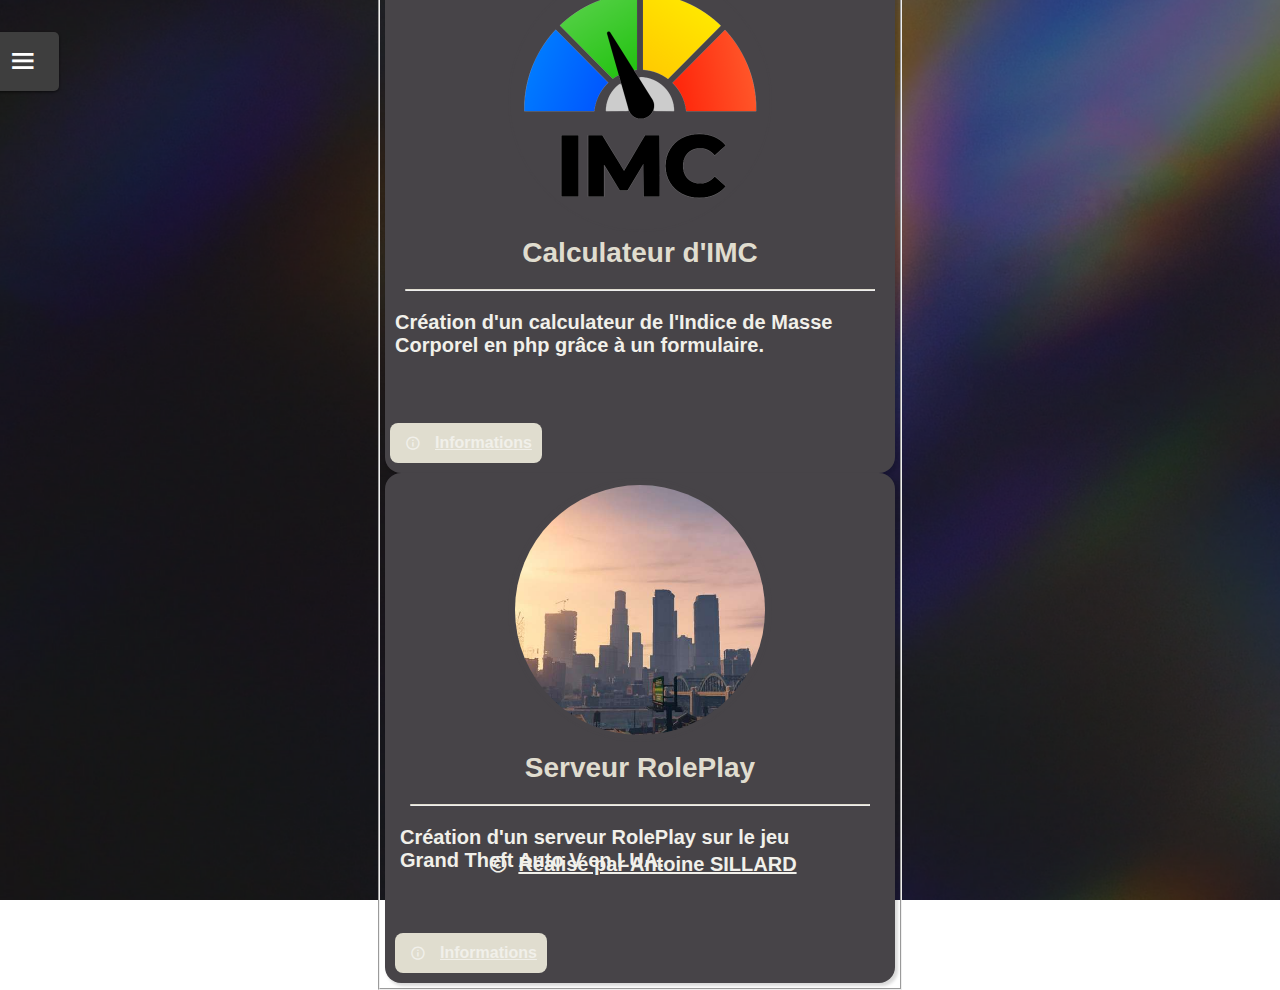
<file: competences.html>
<!DOCTYPE html>
<html lang="fr">
  <head>
    <meta charset="UTF-8" />
    <meta http-equiv="X-UA-Compatible" content="IE=edge" />
    <meta name="viewport" content="width=device-width, initial-scale=1.0" />
    <!-- Titre Page -->
    <title>Portfolio</title>
    <!-- FavIcon De Page -->
    <link rel="icon" type="image/x-icon" href="/img/logosite.png" />
    <!-- Déclaration des fichiers CSS (style) / Bibliothèque -->
    <link rel="stylesheet" href="styles/styles.css" />
    <link rel="stylesheet" href="styles/competences_style.css" />
    <link
      href="https://unpkg.com/boxicons@2.1.1/css/boxicons.min.css"
      rel="stylesheet"
    />
  </head>
  <body>
    <!-- Menu -->
    <nav class="full-screen-nav">
      <!-- Contenu du menu -->
      <div class="backdrop"></div>
      <ul>
        <!-- Button pour Accueil -->
        <li>
          <a href="index.html" id="slide"
            ><i class="bx bx-menu" id="icon"></i> Accueil</a
          >
        </li>
        <!-- Button pour Portfolio -->
        <li>
          <a href="competences.html" id="slide"
            ><i class="bx bxs-book" id="icon"></i> Compétences</a
          >
        </li>
        <!-- Button pour Veille -->
        <li>
          <a href="waiting.html" id="slide"
            ><i class="bx bx-archive" id="icon"></i> Veille</a
          >
        </li>
        <!-- Button pour Stages -->
        <li>
          <a href="stages.html" id="slide"
            ><i class="bx bx-user" id="icon"></i> Stages</a
          >
        </li>
        <!-- Button pour Contact -->
        <li>
          <a href="contact.html" id="slide"
            ><i class="bx bx-phone" id="icon"></i> Contact</a
          >
        </li>
      </ul>
    </nav>
    <!-- Bouton pour ouvrir le menu -->
    <div class="bouton_menu">
      <button class="trigger"><i class="bx bx-menu"></i></button>
    </div>
    <!-- Contenu de la page -->
    <div class="container">
      <!-- Projet personnel -->
      <!-- Contour avec la légende pour expliquer le contenu -->
      <fieldset>
        <legend>Projet Personnel</legend>
        <!-- Carte premier Projet -->
        <div class="card">
          <!-- Image Haut de la carte -->
          <img src="img/imc.png" alt="Représentation IMC" class="topcard" />
          <!-- Titre Carte Projet -->
          <h5 class="titlecard">Calculateur d'IMC</h5>
          <!-- Line de séparation stylistique -->
          <hr class="line" />
          <!-- Description du Projet -->
          <p class="textcard">
            Création d'un calculateur de l'Indice de Masse Corporel en php grâce
            à un formulaire.
          </p>
          <!-- Lien en rapport avec le projet -->
          <div class="projectlink">
          <a
            href="https://github.com/NeoDark75/ProjectIMC"
            id="slide"
            target="_blank"
            ><i class="bx bx-info-circle" id="logo"></i>Informations</a
          >
        </div>
        </div>
        <!-- Carte deuxième Projet -->
        <div class="card">
          <!-- Image Haut de la carte -->
          <img
            class="topcard"
            src="img/gtaserv.jpg"
            alt="Représentation du Jeu"
          />
          <div class="card-body">
            <!-- Titre Carte Projet -->
            <h5 class="titlecard">Serveur RolePlay</h5>
            <!-- Line de séparation stylistique -->
            <hr class="line" />
            <!-- Description du Projet -->
            <p class="textcard">
              Création d'un serveur RolePlay sur le jeu <br>Grand Theft Auto V en
              LUA.
            </p>
            <!-- Lien en rapport avec le projet --> 
            <div class="projectlink">
            <a
              href="https://top-serveurs.net/gta/frqcbe-imalia-rp-fa-serious-rp-double-job-scripts-exclusifs-cayo-perico"
              
              id="slide"
              target="_blank"
              ><i class="bx bx-info-circle" id="logo"></i>Informations</a
            >
            </div>
          </div>
        </div>
      </fieldset>
    </div>
    <!-- Copyright -->
    <div class="sub">
      <i class="bx bx-copyright" id="logo"></i>Réalisé par Antoine SILLARD
    </div>
    <!-- Script pour le menu afin de ne plus voir le contenu quand on l'ouvre -->
    <script src="script_portfolio.js"></script>
  </body>
</html>
</file>
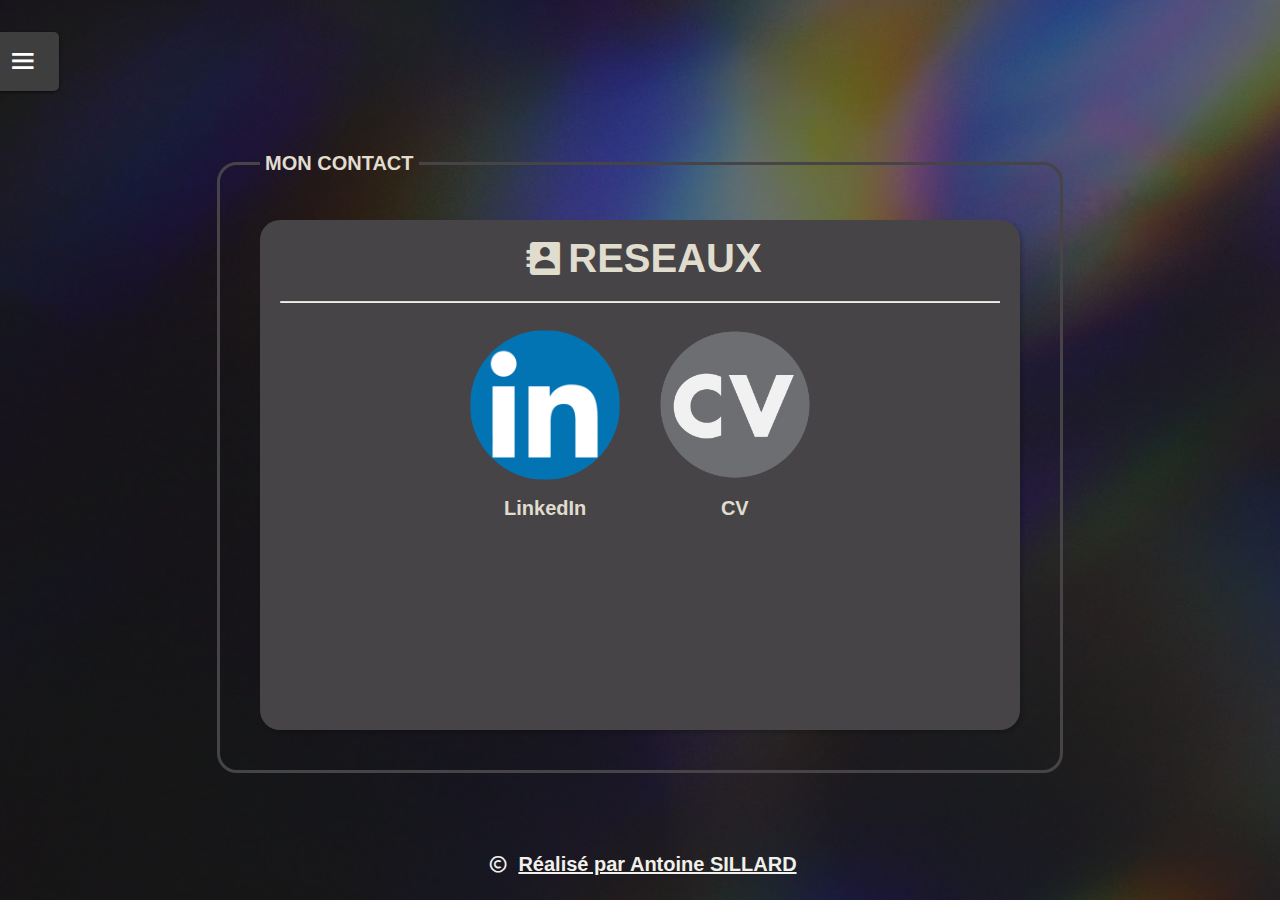
<file: contact.html>
<!DOCTYPE html>
<html lang="fr">
  <head>
    <meta charset="UTF-8" />
    <meta http-equiv="X-UA-Compatible" content="IE=edge" />
    <meta name="viewport" content="width=device-width, initial-scale=1.0" />
    <!-- Titre Page -->
    <title>Contact</title>
    <!-- FavIcon De Page -->
    <link rel="icon" type="image/x-icon" href="/img/logosite.png" />
    <!-- Déclaration des fichiers CSS (style) / Bibliothèque -->
    <link rel="stylesheet" href="styles/contact_style.css" />
    <link rel="stylesheet" href="styles/styles.css" />
    <link
      href="https://unpkg.com/boxicons@2.1.1/css/boxicons.min.css"
      rel="stylesheet"
    />
  </head>

  <body>
    <!-- Menu -->
    <div class="background">
      <!-- Contenu du menu -->
      <nav class="full-screen-nav">
        <div class="backdrop"></div>
        <ul>
          <!-- Button pour Accueil -->
          <li>
            <a href="index.html" id="slide"
              ><i class="bx bx-menu" id="icon"></i> Accueil</a
            >
          </li>
          <!-- Button pour Portfolio -->
          <li>
            <a href="competences.html" id="slide"
              ><i class="bx bxs-book" id="icon"></i> Compétences</a
            >
          </li>
          <!-- Button pour Veille -->
          <li>
            <a href="waiting.html" id="slide"
              ><i class="bx bx-archive" id="icon"></i> Veille</a
            >
          </li>
          <!-- Button pour Stages -->
          <li>
            <a href="stages.html" id="slide"
              ><i class="bx bx-user" id="icon"></i> Stages</a
            >
          </li>
          <!-- Button pour Contact -->
          <li>
            <a href="contact.html" id="slide"
              ><i class="bx bx-phone" id="icon"></i> Contact</a
            >
          </li>
        </ul>
      </nav>
      <!-- Bouton pour ouvrir le menu -->
      <div class="bouton_menu">
        <button class="trigger"><i class="bx bx-menu"></i></button>
      </div>
      <!-- Contenu de la page -->
      <div class="container">
        <!-- Contact -->
        <fieldset>
          <legend>MON CONTACT</legend>
          <div class="card">
            <h5 class="titlecard">
              <i class="bx bxs-contact" id="icon"></i>RESEAUX
            </h5>
            <hr class="line" />
            <div class="link">
              <a
                class="linkedin"
                target="_blank"
                href="https://www.linkedin.com/in/antoine-sillard-073aa7227/"
              >
                <img
                  src="img/linkdinlogo.png"
                  alt="Logo LinkedIn"
                  class="topcard"
                />
              </a>
              <p>LinkedIn</p>
            </div>
            <div class="link">
              <a class="cv" target="_blank" href="source/cv.pdf">
                <img src="img/cvlogo.png" alt="Logo CV" class="topcard" />
              </a>
              <p>CV</p>
            </div>
          </div>
        </fieldset>
      </div>
    </div>
    <!-- Copyright -->
    <div class="sub">
      <i class="bx bx-copyright" id="logo"></i>Réalisé par Antoine SILLARD
    </div>
    <!-- Script pour le menu afin de ne plus voir le contenu quand on l'ouvre -->
    <script src="script_portfolio.js"></script>
  </body>
</html>
</file>
<file: styles/styles.css>
/* Import des polices d'écriture */
@import url("https://fonts.cdnfonts.com/css/akira-expanded");
@import url('https://fonts.cdnfonts.com/css/sf-pro-display');

* {
  margin: 0;
  padding: 5px;
}

body {
  display: flex;
  justify-content: center;
  align-items: center;
  height: 100vh;
  font-family: "Akira Expanded", sans-serif;
  font-weight: bold;
  height: 100vh;
  overflow: hidden;
  overflow: hidden;
  background-attachment: fixed;
  background-size: cover;
  background-image: url("../img/bg.png");
}
/* Contenu de la page */
.container {
  margin: 0;
  display: flex;
  flex-direction: column;
  justify-content: center;
  height: 100%;
  padding: 0 3rem;
}

/* Positionement du bouton de menu */
.bouton_menu {
  float: right;
  position: absolute;
  right: 95%;
  top: 3%;
  font-size: 1em;
}

nav {
  font-family: "Akira Expanded", sans-serif;
  background: #e8ebf7;
  overflow: hidden;
}

/* Style du bouton de menu */
.trigger {
  background: #3e3e3e;
  outline: 0;
  padding: 8px 15px;
  color: #fff;
  border: 0;
  border-radius: 5px;
  font-size: 2em;
  box-shadow: 0 1px 3px rgba(0, 0, 0, 0.6);
  transition: 0.15s ease-in-out;
  cursor: pointer;
}
.trigger:hover {
  box-shadow: 0 4px 6px rgba(0, 0, 0, 0.4);
}

/* Position du menu ouvert */
.full-screen-nav {
  position: absolute;
  top: 0;
  bottom: 0;
  left: 0;
  right: 0;
  transition: 0.2s ease-in-out;
  display: none;
}
.open-nav {
  display: flex;
  justify-content: center;
  align-items: center;
}

/* Fond du menu quand il est ouvert */
.backdrop {
  position: absolute;
  width: 100%;
  height: 100%;
  background: rgba(0, 0, 0, 0.92);
  cursor: pointer;
  animation: fadeIn 0.2s ease-in-out forwards;
}
@keyframes fadeIn {
  from {
    opacity: 0;
  }
  to {
    opacity: 1;
  }
}

/* Style des differentes sections du menu */
ul {
  z-index: 9999;
  position: relative;
}
ul li {
  list-style: none;
  text-align: center;
  margin-bottom: 30px;
  animation: 0.25s ease-in-out animateList forwards;
}
ul li:last-child {
  margin-bottom: 0;
}
@keyframes animateList {
  from {
    margin-top: -60px;
    opacity: 0;
  }
  to {
    margin-top: 0;
    opacity: 1;
  }
}

/* Style du contenu des sections du menu */
ul li a {
  text-decoration: none;
  color: #3e3e3e;
  font-size: 3em;
  font-weight: 900;
  text-transform: uppercase;
  transition: 0.15s ease-in-out;
}
ul li a:hover,
ul li a i {
  color: #fff;
  text-decoration: none;
}

.nav_is_open {
  opacity: 0;
}

.sub {
  font-size: 2em;
  color: #f1f0ea;
  position: absolute;
  bottom: 2%;
  font-family: 'SF Pro Display', sans-serif;
  font-size: 20px;
  font-weight: bold;
  text-decoration: underline;
}

[id^="icon"] {
  width: 20px;
  height: 20px;
  position: relative;
  top: 4px;
  margin-right: 20px;
}

[id^="logo"] {
  width: 20px;
  height: 20px;
  position: relative;
  top: 2px;
  margin-right: 5px;
}

#slide {
  position: relative;
  color: #F1F0EA;
}

#slide:after {
  content: '';
  position: absolute;
  width: 100%;
  transform: scaleX(0);
  height: 3px;
  bottom: 0;
  left: 0;
  background-color: #F1F0EA;
  transform-origin: bottom right;
  transition: transform 0.25s ease-out;
}

#slide:hover:after {
  transform: scaleX(1);
  transform-origin: bottom left;
}
</file>
<file: styles/competences_style.css>
@import url("https://fonts.cdnfonts.com/css/cocogoose");
@import url("https://fonts.cdnfonts.com/css/akira-expanded");
/* Poste fixe */
@media only screen and (min-width: 992px) {
  .outline {
    display: flex;
    flex-direction: row;
    justify-content: space-between;
    gap: 2em;
    border: 3px solid #474448;
    border-radius: 1em;
    padding: 2em;
  }
  .card {
    width: 500px;
    height: 500px;
    background-color: #474448;
    border-radius: 1em;
    box-shadow: rgba(0, 0, 0, 0.15) 2.4px 2.4px 3.2px;
    position: relative;
  }

  .projectlink:hover {
    transform: scale(1.075);
  }

  .topcard {
    display: block;
    margin-left: auto;
    margin-right: auto;
    width: 250px;
    height: 250px;
    object-fit: cover;
    border-radius: 50%;
    background-color: #474448;
    border: 2px solid #474448;
  }

  .line {
    margin: 15px;
    padding: 0px;
    border-top: 1px solid #e0ddcf;
  }

  .titlecard {
    color: #e0ddcf;
    text-align: center;
    font-size: 1.75em;
  }

  .textcard {
    color: #f1f0ea;
    text-align: left;
    font-family: "COCOGOOSE", sans-serif;
    font-size: 20px;
    font-weight: bold;
  }

  .projectlink {
    text-decoration: none;
    background-color: #e0ddcf;
    border-radius: 0.5em;
    font-family: "Akira Expanded", sans-serif;
    position: absolute;
    bottom: 2%;
    color: #534b52;
  }
}
</file>
<file: styles/contact_style.css>
/* Poste fixe */
@media only screen and (min-width: 992px) {
  fieldset {
    display: flex;
    flex-direction: row;
    justify-content: space-between;
    gap: 2em;
    border: 3px solid #474448;
    border-radius: 1em;
    padding: 2em;
    color: #e0ddcf;
    font-size: 1.25em;
  }
  .card {
    text-align: center;
    width: 750px;
    height: 500px;
    background-color: #474448;
    border-radius: 1em;
    box-shadow: rgba(0, 0, 0, 0.15) 2.4px 2.4px 3.2px;
    position: relative;
  }

  .projectlink:hover {
    transform: scale(1.075);
  }

  .topcard {
    width: 150px;
    height: 150px;
    border-radius: 50%;
    background-color: #474448;
    border: 2px solid #474448;
  }

  .line {
    margin: 15px;
    padding: 0px;
    border-top: 1px solid #e0ddcf;
  }

  .titlecard {
    color: #e0ddcf;
    text-align: center;
    font-size: 2em;
  }

  .textcard {
    color: #f1f0ea;
    text-align: left;
    font-family: 'SF Pro Display', sans-serif;              
    font-size: 20px;
    font-weight: bold;
  }

  .projectlink {
    text-decoration: none;
    background-color: #e0ddcf;
    border-radius: 0.5em;
    font-family: "Akira Expanded", sans-serif;
    position: absolute;
    bottom: 2%;
    color: #534b52;
  }
  a{
    text-decoration: none;  
  }
  
  .link {
    display: inline-block;
  }
  
  .topcard:hover {
    transform: scale(1.075);
    background-color: #e0ddcf;
    border: 2px solid #e0ddcf;
  }
}
</file>
